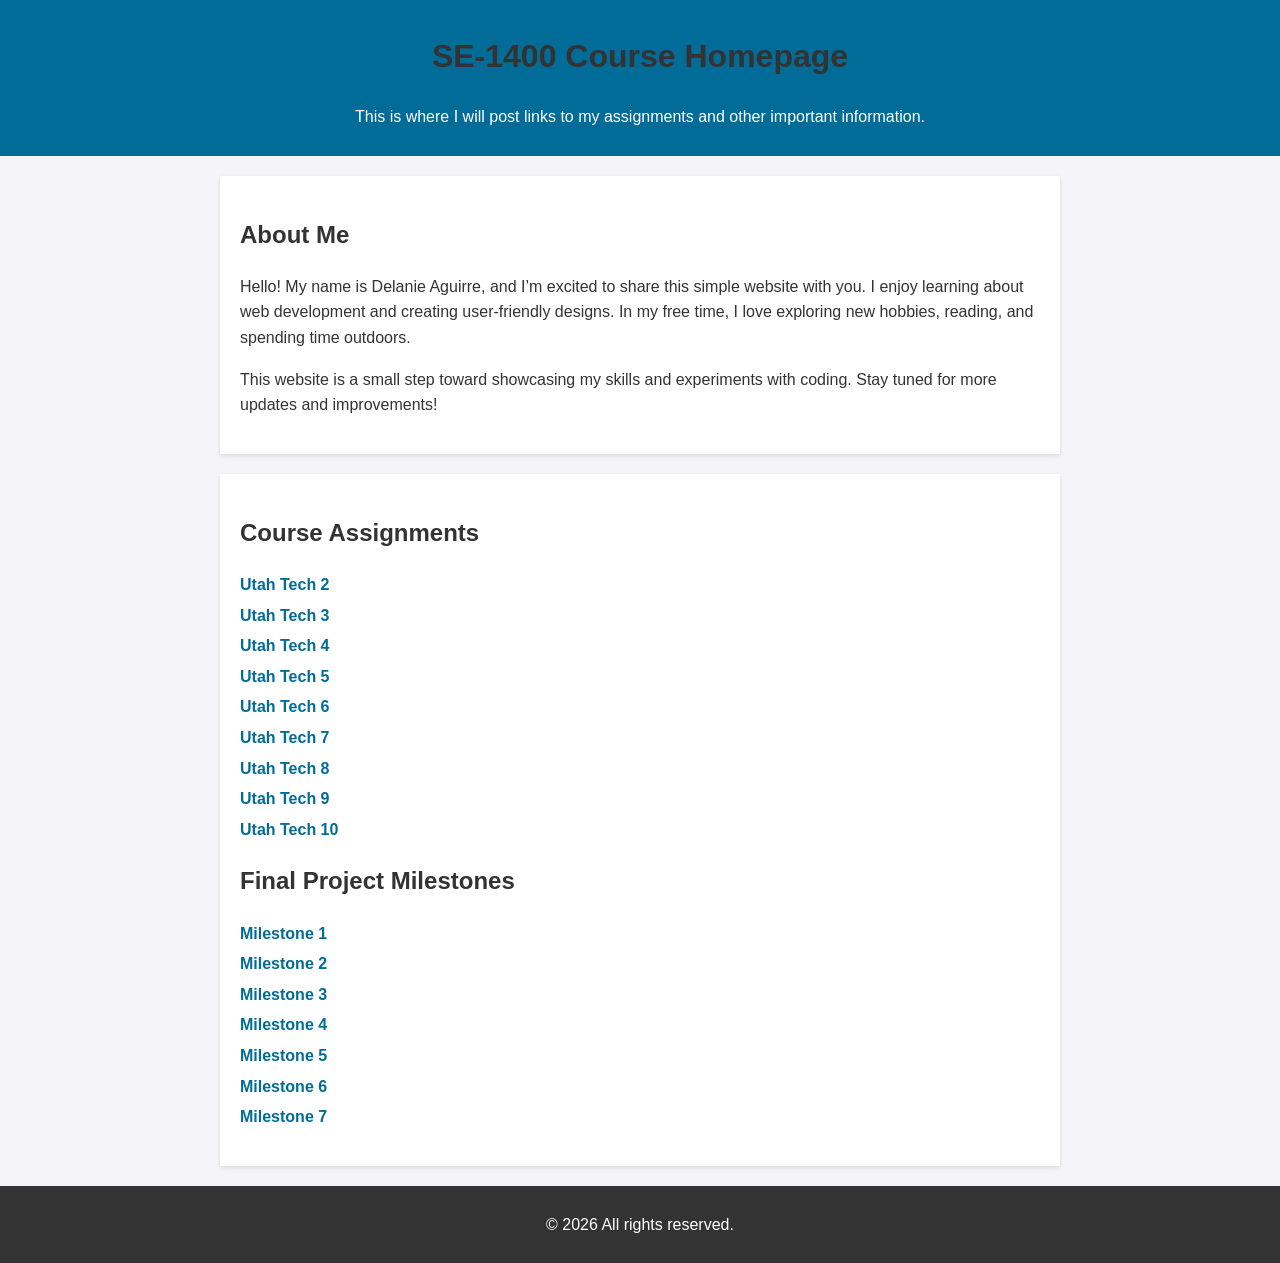
<file: index.html>
<!DOCTYPE html>
<html lang="en">

<head>
    <meta charset="UTF-8">
    <meta name="viewport" content="width=device-width, initial-scale=1.0">
    <meta name="robots" content="noindex, nofollow">
    <title>SE1400 Assignmnet Files</title>
    <style>
        body {
            font-family: Arial, sans-serif;
            line-height: 1.6;
            margin: 0;
            padding: 0;
            background-color: #f4f4f9;
            color: #333;
        }

        header {
            background: #026c99;
            color: white;
            padding: 10px 0;
            text-align: center;
        }

        section {
            max-width: 800px;
            margin: 20px auto;
            padding: 20px;
            background: white;
            box-shadow: 0 2px 5px rgba(0, 0, 0, 0.1);
        }

        h1,
        h2 {
            color: #333;
        }

        ul {
            list-style: none;
            padding: 0;
        }

        ul li {
            margin: 5px 0;
        }

        ul li a {
            color: #026c99;
            text-decoration: none;
            font-weight: bold;
        }

        ul li a:hover {
            text-decoration: underline;
        }

        footer {
            text-align: center;
            padding: 10px;
            margin-top: 20px;
            background: #333;
            color: white;
        }
    </style>
</head>

<body>
    <header>
        <h1>SE-1400 Course Homepage</h1>
        <p>This is where I will post links to my assignments and other important information.</p>
    </header>
    <section>
        <h2>About Me</h2>
        <p>Hello! My name is Delanie Aguirre, and I’m excited to share this simple website with you. I enjoy learning
            about web development and creating user-friendly designs. In my free time, I love exploring new hobbies,
            reading, and spending time outdoors.</p>
        <p>This website is a small step toward showcasing my skills and experiments with coding. Stay tuned for more
            updates and improvements!</p>
    </section>
    <section>
        <h2>Course Assignments</h2>
        <ul>
            <li><a href="utahtech2/index.html">Utah Tech 2</a></li>
            <li><a href="utahtech3/index.html">Utah Tech 3</a></li>
            <li><a href="utahtech4/index.html">Utah Tech 4</a></li>
            <li><a href="utahtech5/index.html">Utah Tech 5</a></li>
            <li><a href="utahtech6/index.html">Utah Tech 6</a></li>
            <li><a href="utahtech7/index.html">Utah Tech 7</a></li>
            <li><a href="utahtech8/index.html">Utah Tech 8</a></li>
            <li><a href="utahtech9/index.html">Utah Tech 9</a></li>
            <li><a href="utahtech10/index.html">Utah Tech 10</a></li>
        </ul>
        <h2>Final Project Milestones</h2>
        <ul>
            <li><a href="milestone1/index.html">Milestone 1</a></li>
            <li><a href="https://www.figma.com/design/">Milestone 2</a></li>
            <li><a href="milestone3/index.html">Milestone 3</a></li>
            <li><a href="milestone4/index.html">Milestone 4</a></li>
            <li><a href="milestone5/index.html">Milestone 5</a></li>
            <li><a href="milestone6/index.html">Milestone 6</a></li>
            <li><a href="milestone7/index.html">Milestone 7</a></li>
        </ul>
    </section>
    <footer>
        <p>&copy; <span id="currentYear"></span> All rights reserved.</p>
    </footer>
    <script>
        document.getElementById('currentYear').textContent = new Date().getFullYear();
    </script>
</body>

</html>
</file>
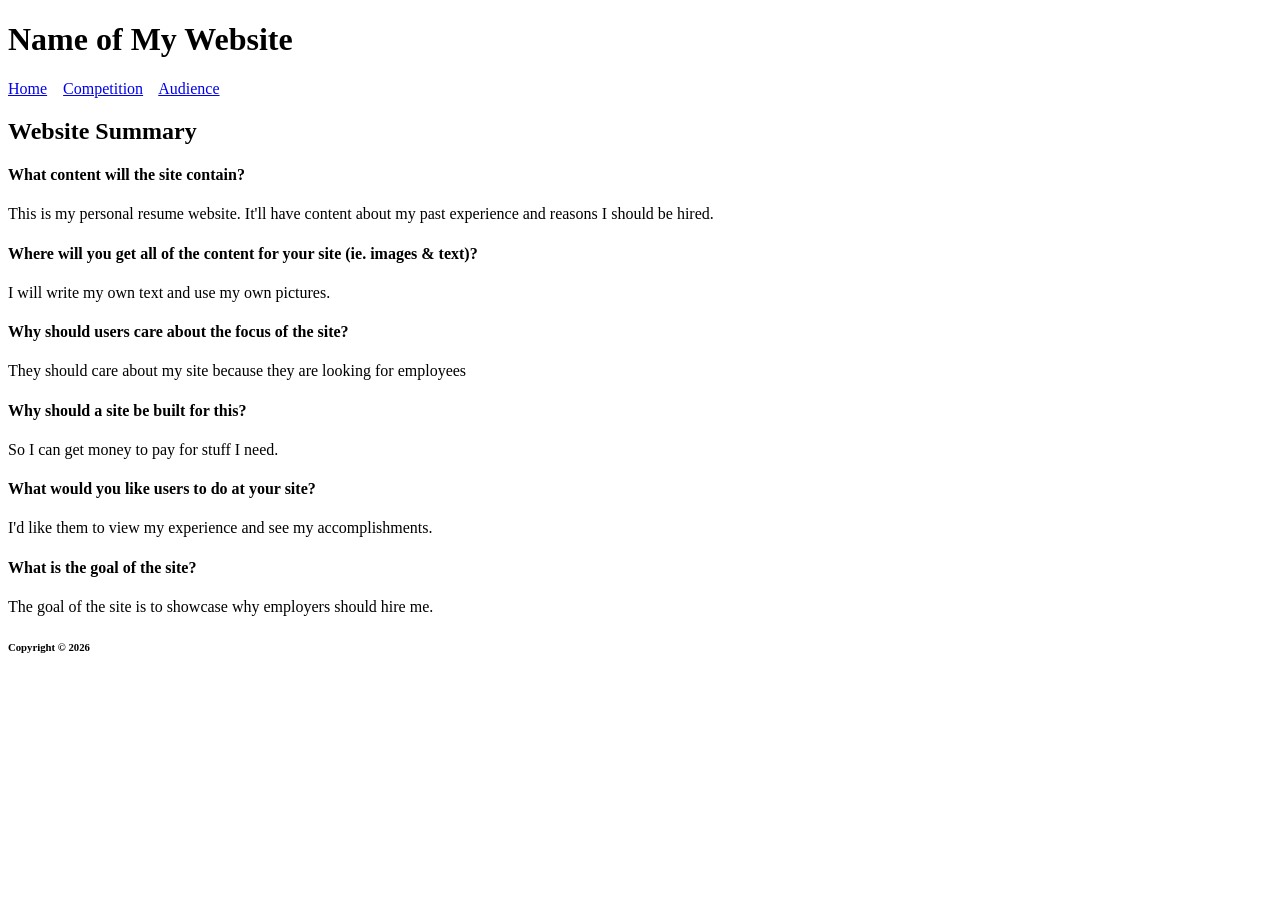
<file: milestone1/index.html>
<!DOCTYPE html>
<html>
    <head>
        <title>Milestone 1</title>
        <meta charset="utf-8">
        <meta name="robots" content="noindex, nofollow">
    </head>
    <body>
        <header>
            <h1>Name of My Website</h1>
        </header>
        <nav>
            <a href="index.html">Home</a> &nbsp;&nbsp;
            <a href="competition.html">Competition</a> &nbsp;&nbsp
            <a href="audience.html">Audience</a>
        </nav>
        <main>
            <h2>Website Summary</h2>
            <h4>What content will the site contain?</h4>
            <p>This is my personal resume website. It'll have content about my past experience and reasons I should be hired.</p>
            <h4>Where will you get all of the content for your site (ie. images & text)?</h4>
            <p>I will write my own text and use my own pictures.</p>
            <h4>Why should users care about the focus of the site?</h4>
            <p>They should care about my site because they are looking for employees</p>
            <h4>Why should a site be built for this?</h4>
            <p>So I can get money to pay for stuff I need.</p>
            <h4>What would you like users to do at your site?</h4>
            <p>I'd like them to view my experience and see my accomplishments.</p>
            <h4>What is the goal of the site?</h4>
            <p>The goal of the site is to showcase why employers should hire me.</p>
        </main>
        <footer>
            <h6>Copyright &copy; 2026</h6>
        </footer>
    </body>
</html>
</file>
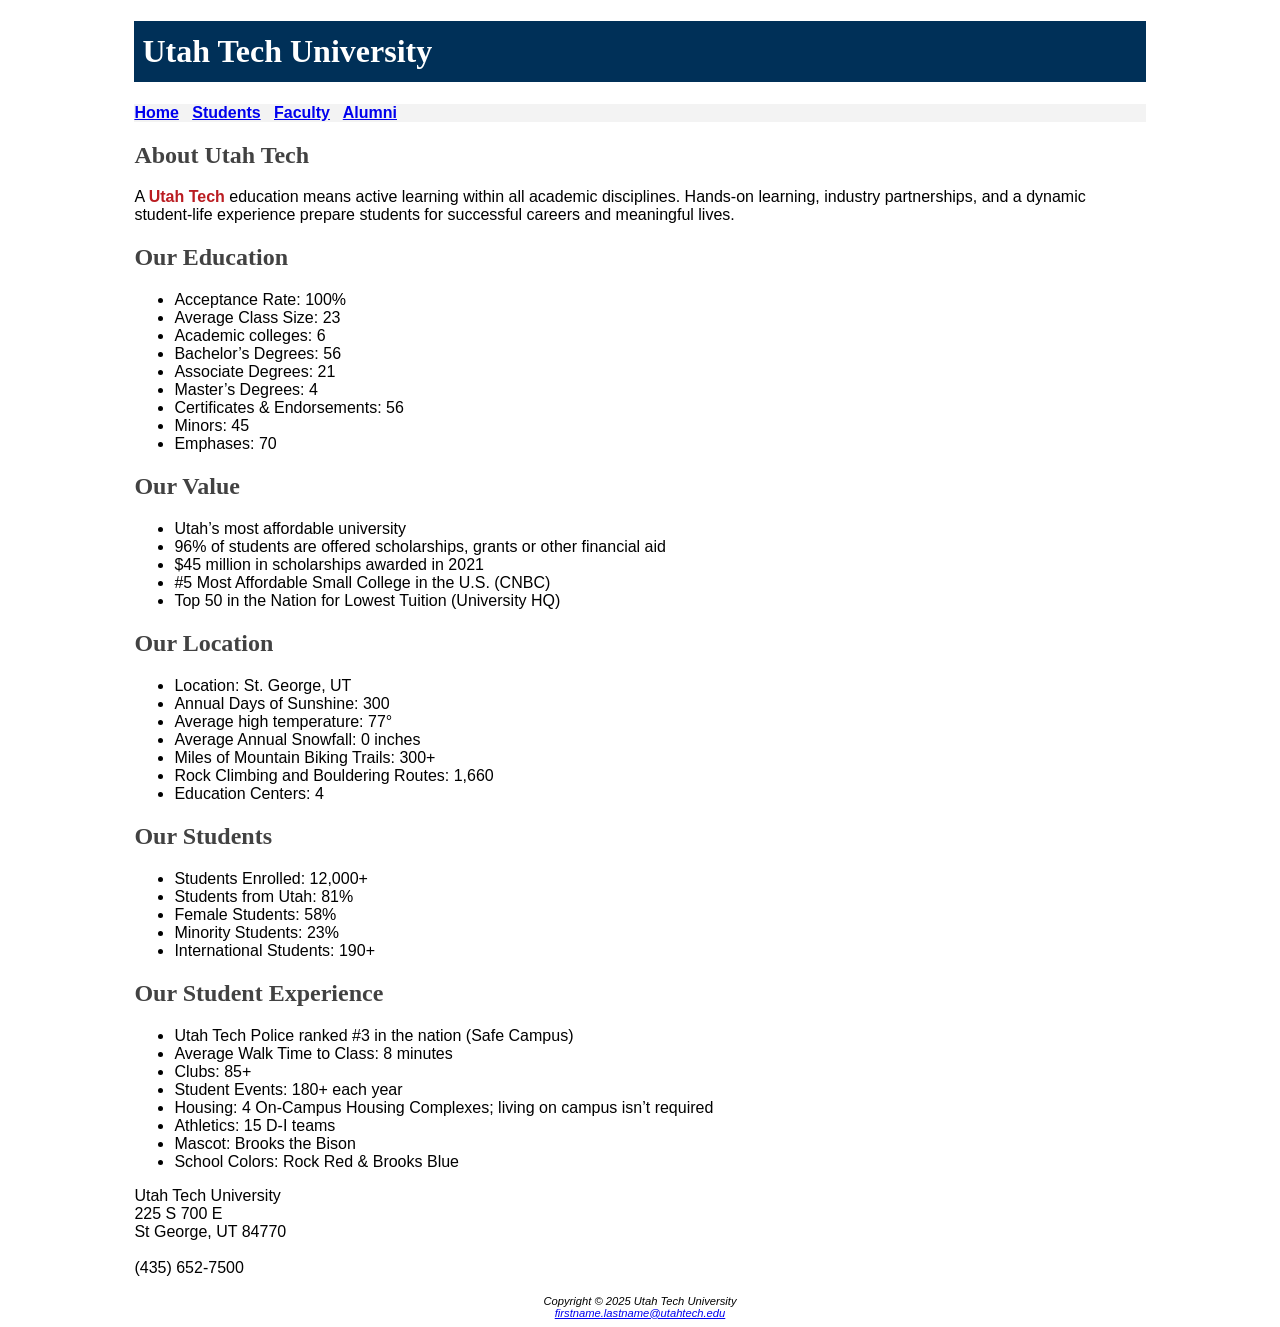
<file: utahtech2/index.html>
<!DOCTYPE html>
<html lang="en">

<head>
  <title>Utah Tech University</title>
  <meta charset="utf-8">
  <meta name="robots" content="noindex, nofollow">
  <link href="style.css" rel="stylesheet" type="text/css">
  <style>
    body {
      background-color: #FFFFFF;
      font-family: Verdana, Geneva, Tahoma, sans-serif;
    }

    header {
      background-color: #003058;
      color: #FFFFFF;
      font-family: Georgia, 'Times New Roman', Times, serif;
    }

    header h1 {
      line-height: 140%;
      padding: .5rem;
    }

    nav {
      font-weight: bold;
      background-color: #f3f3f3;
    }

    h2 {
      color: #424242;
      font-family: Georgia, 'Times New Roman', Times, serif;
    }

    dt {
      color: #003058;
      font-weight: bold;
    }

    .ut {
      color: #BA1C21;
      font-weight: bold;
    }

    footer {
      font-size: .70rem;
      font-style: italic;
      text-align: center;
    }

    #wrapper {
      width: 80%;
      margin-right: auto;
      margin-left: auto;
    }
  </style>
</head>

<body>
  <div id="wrapper">
    <header>
      <h1>Utah Tech University</h1>
    </header>
    <nav>
      <a href="index.html">Home</a> &nbsp;
      <a href="students.html">Students</a> &nbsp;
      <a href="faculty.html">Faculty</a> &nbsp;
      <a href="alumni.html">Alumni</a>
    </nav>
    <main>
      <h2>About Utah Tech</h2>
      <p>A <span class="ut">Utah Tech</span> education means active learning within all academic disciplines. Hands-on
        learning, industry partnerships, and a dynamic student-life experience prepare students for successful careers
        and meaningful lives.</p>
      <h2>Our Education</h2>
      <ul>
        <li>Acceptance Rate: 100%</li>
        <li>Average Class Size: 23</li>
        <li>Academic colleges: 6</li>
        <li>Bachelor’s Degrees: 56</li>
        <li>Associate Degrees: 21</li>
        <li>Master’s Degrees: 4</li>
        <li>Certificates & Endorsements: 56</li>
        <li>Minors: 45</li>
        <li>Emphases: 70</li>
      </ul>
      <h2>Our Value</h2>
      <ul>
        <li>Utah’s most affordable university</li>
        <li>96% of students are offered scholarships, grants or other financial aid</li>
        <li>$45 million in scholarships awarded in 2021</li>
        <li>#5 Most Affordable Small College in the U.S. (CNBC)</li>
        <li>Top 50 in the Nation for Lowest Tuition (University HQ)</li>
      </ul>
      <h2>Our Location</h2>
      <ul>
        <li>Location: St. George, UT</li>
        <li>Annual Days of Sunshine: 300</li>
        <li>Average high temperature: 77°</li>
        <li>Average Annual Snowfall: 0 inches</li>
        <li>Miles of Mountain Biking Trails: 300+</li>
        <li>Rock Climbing and Bouldering Routes: 1,660</li>
        <li>Education Centers: 4</li>
      </ul>
      <h2>Our Students</h2>
      <ul>
        <li>Students Enrolled: 12,000+</li>
        <li>Students from Utah: 81%</li>
        <li>Female Students: 58%</li>
        <li>Minority Students: 23%</li>
        <li>International Students: 190+</li>
      </ul>
      <h2>Our Student Experience</h2>
      <ul>
        <li>Utah Tech Police ranked #3 in the nation (Safe Campus)</li>
        <li>Average Walk Time to Class: 8 minutes</li>
        <li>Clubs: 85+</li>
        <li>Student Events: 180+ each year</li>
        <li>Housing: 4 On-Campus Housing Complexes; living on campus isn’t required</li>
        <li>Athletics: 15 D-I teams</li>
        <li>Mascot: Brooks the Bison</li>
        <li>School Colors: Rock Red & Brooks Blue</li>
      </ul>
      <div>
        Utah Tech University<br>
        225 S 700 E<br>
        St George, UT 84770<br><br>
        (435) 652-7500<br><br>
      </div>
    </main>
    <footer>
      Copyright &copy; 2025 Utah Tech University<br>
      <a href="mailto:delanie.aguirre@utahtech.edu">firstname.lastname@utahtech.edu</a>
    </footer>
  </div>
</body>

</html>
</file>
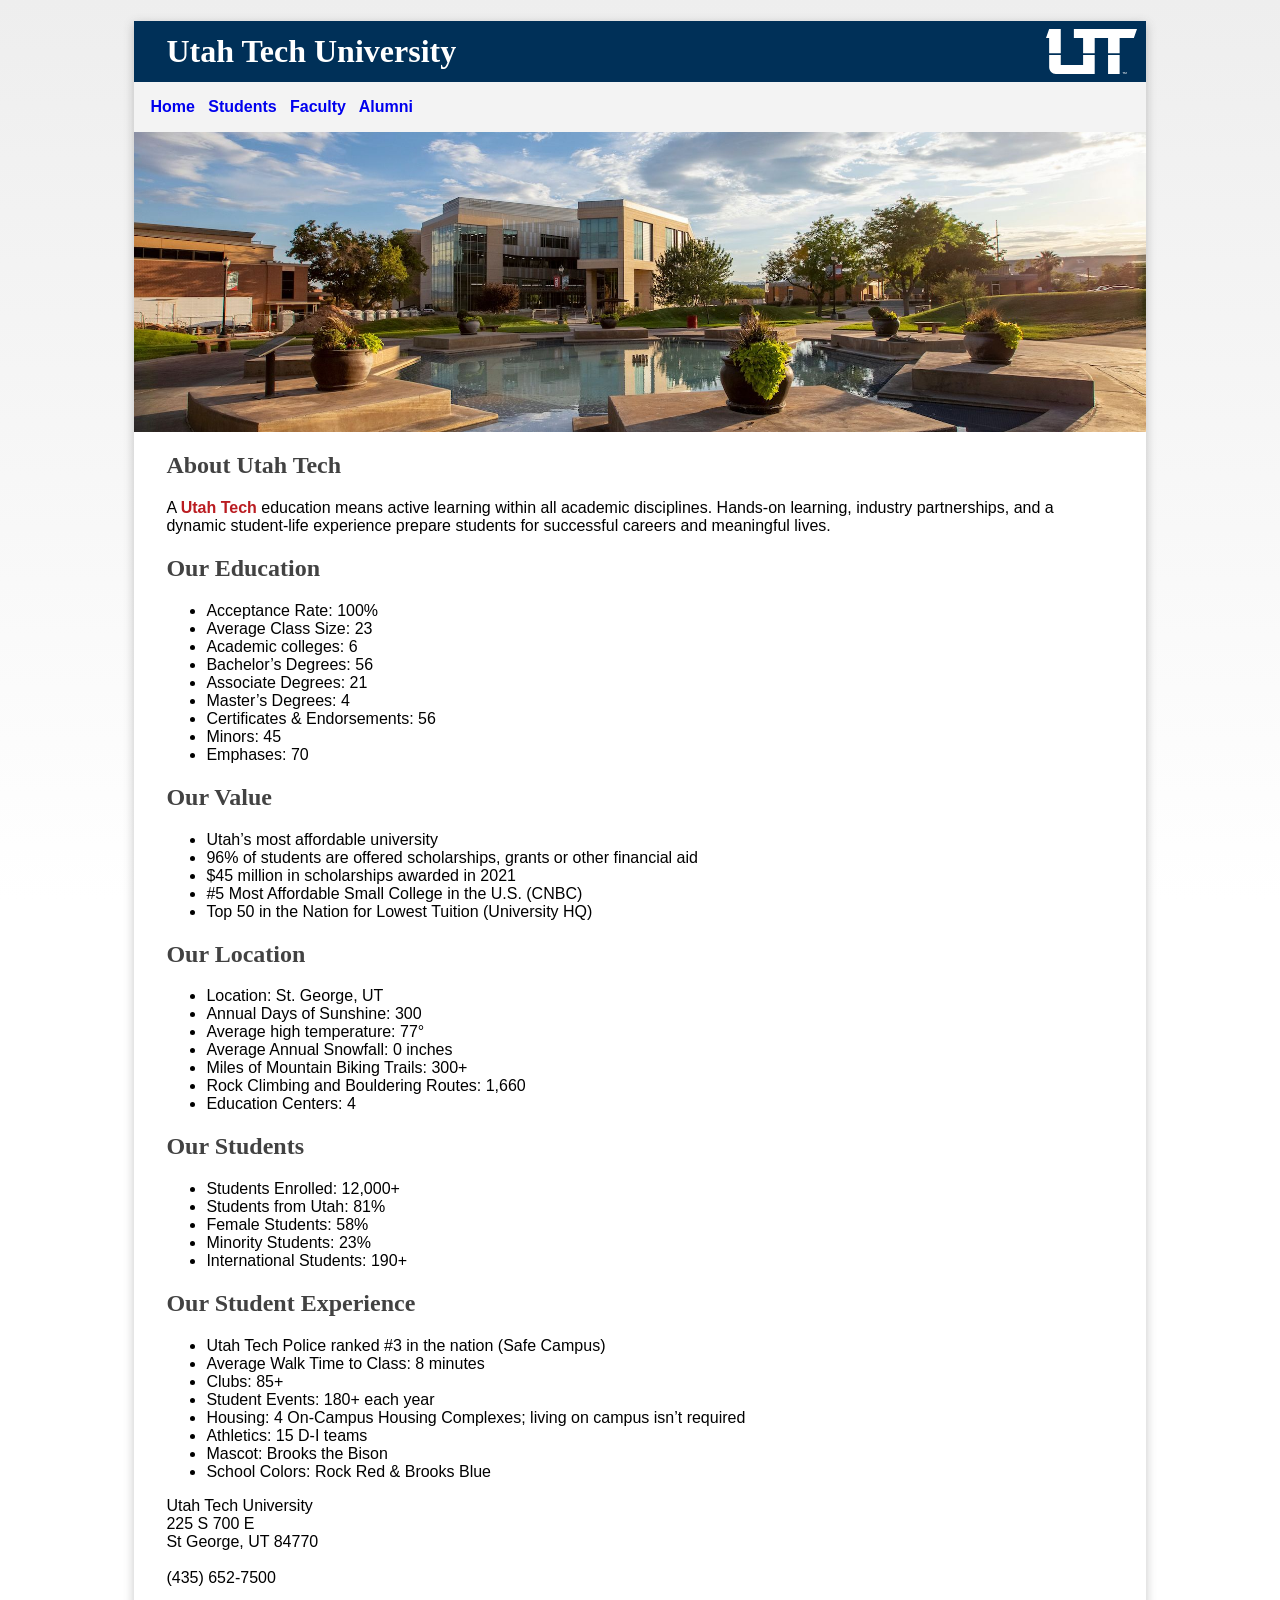
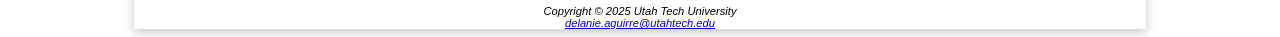
<file: utahtech3/index.html>
<!DOCTYPE html>
<html lang="en">

<head>
  <title>Utah Tech University</title>
  <meta charset="utf-8">
  <meta name="robots" content="noindex, nofollow">
  <link href="style.css" rel="stylesheet" type="text/css">
</head>

<body>
  <div id="wrapper">
    <header>
      <h1>Utah Tech University</h1>
    </header>
    <nav>
      <a href="index.html">Home</a> &nbsp;
      <a href="students.html">Students</a> &nbsp;
      <a href="faculty.html">Faculty</a> &nbsp;
      <a href="alumni.html">Alumni</a>
    </nav>
    <div id="homehero">
    </div>
    <main>
      <h2>About Utah Tech</h2>
      <p>A <span class="ut">Utah Tech</span> education means active learning within all academic disciplines. Hands-on
        learning, industry partnerships, and a dynamic student-life experience prepare students for successful careers
        and meaningful lives.</p>
      <h2>Our Education</h2>
      <ul>
        <li>Acceptance Rate: 100%</li>
        <li>Average Class Size: 23</li>
        <li>Academic colleges: 6</li>
        <li>Bachelor’s Degrees: 56</li>
        <li>Associate Degrees: 21</li>
        <li>Master’s Degrees: 4</li>
        <li>Certificates & Endorsements: 56</li>
        <li>Minors: 45</li>
        <li>Emphases: 70</li>
      </ul>
      <h2>Our Value</h2>
      <ul>
        <li>Utah’s most affordable university</li>
        <li>96% of students are offered scholarships, grants or other financial aid</li>
        <li>$45 million in scholarships awarded in 2021</li>
        <li>#5 Most Affordable Small College in the U.S. (CNBC)</li>
        <li>Top 50 in the Nation for Lowest Tuition (University HQ)</li>
      </ul>
      <h2>Our Location</h2>
      <ul>
        <li>Location: St. George, UT</li>
        <li>Annual Days of Sunshine: 300</li>
        <li>Average high temperature: 77°</li>
        <li>Average Annual Snowfall: 0 inches</li>
        <li>Miles of Mountain Biking Trails: 300+</li>
        <li>Rock Climbing and Bouldering Routes: 1,660</li>
        <li>Education Centers: 4</li>
      </ul>
      <h2>Our Students</h2>
      <ul>
        <li>Students Enrolled: 12,000+</li>
        <li>Students from Utah: 81%</li>
        <li>Female Students: 58%</li>
        <li>Minority Students: 23%</li>
        <li>International Students: 190+</li>
      </ul>
      <h2>Our Student Experience</h2>
      <ul>
        <li>Utah Tech Police ranked #3 in the nation (Safe Campus)</li>
        <li>Average Walk Time to Class: 8 minutes</li>
        <li>Clubs: 85+</li>
        <li>Student Events: 180+ each year</li>
        <li>Housing: 4 On-Campus Housing Complexes; living on campus isn’t required</li>
        <li>Athletics: 15 D-I teams</li>
        <li>Mascot: Brooks the Bison</li>
        <li>School Colors: Rock Red & Brooks Blue</li>
      </ul>
      <div>
        Utah Tech University<br>
        225 S 700 E<br>
        St George, UT 84770<br><br>
        (435) 652-7500<br><br>
      </div>
    </main>

    <footer>
      Copyright &copy; 2025 Utah Tech University<br>
      <a href="mailto:delanie.aguirre@utahtech.edu">delanie.aguirre@utahtech.edu</a>
    </footer>
  </div>
</body>

</html>
</file>
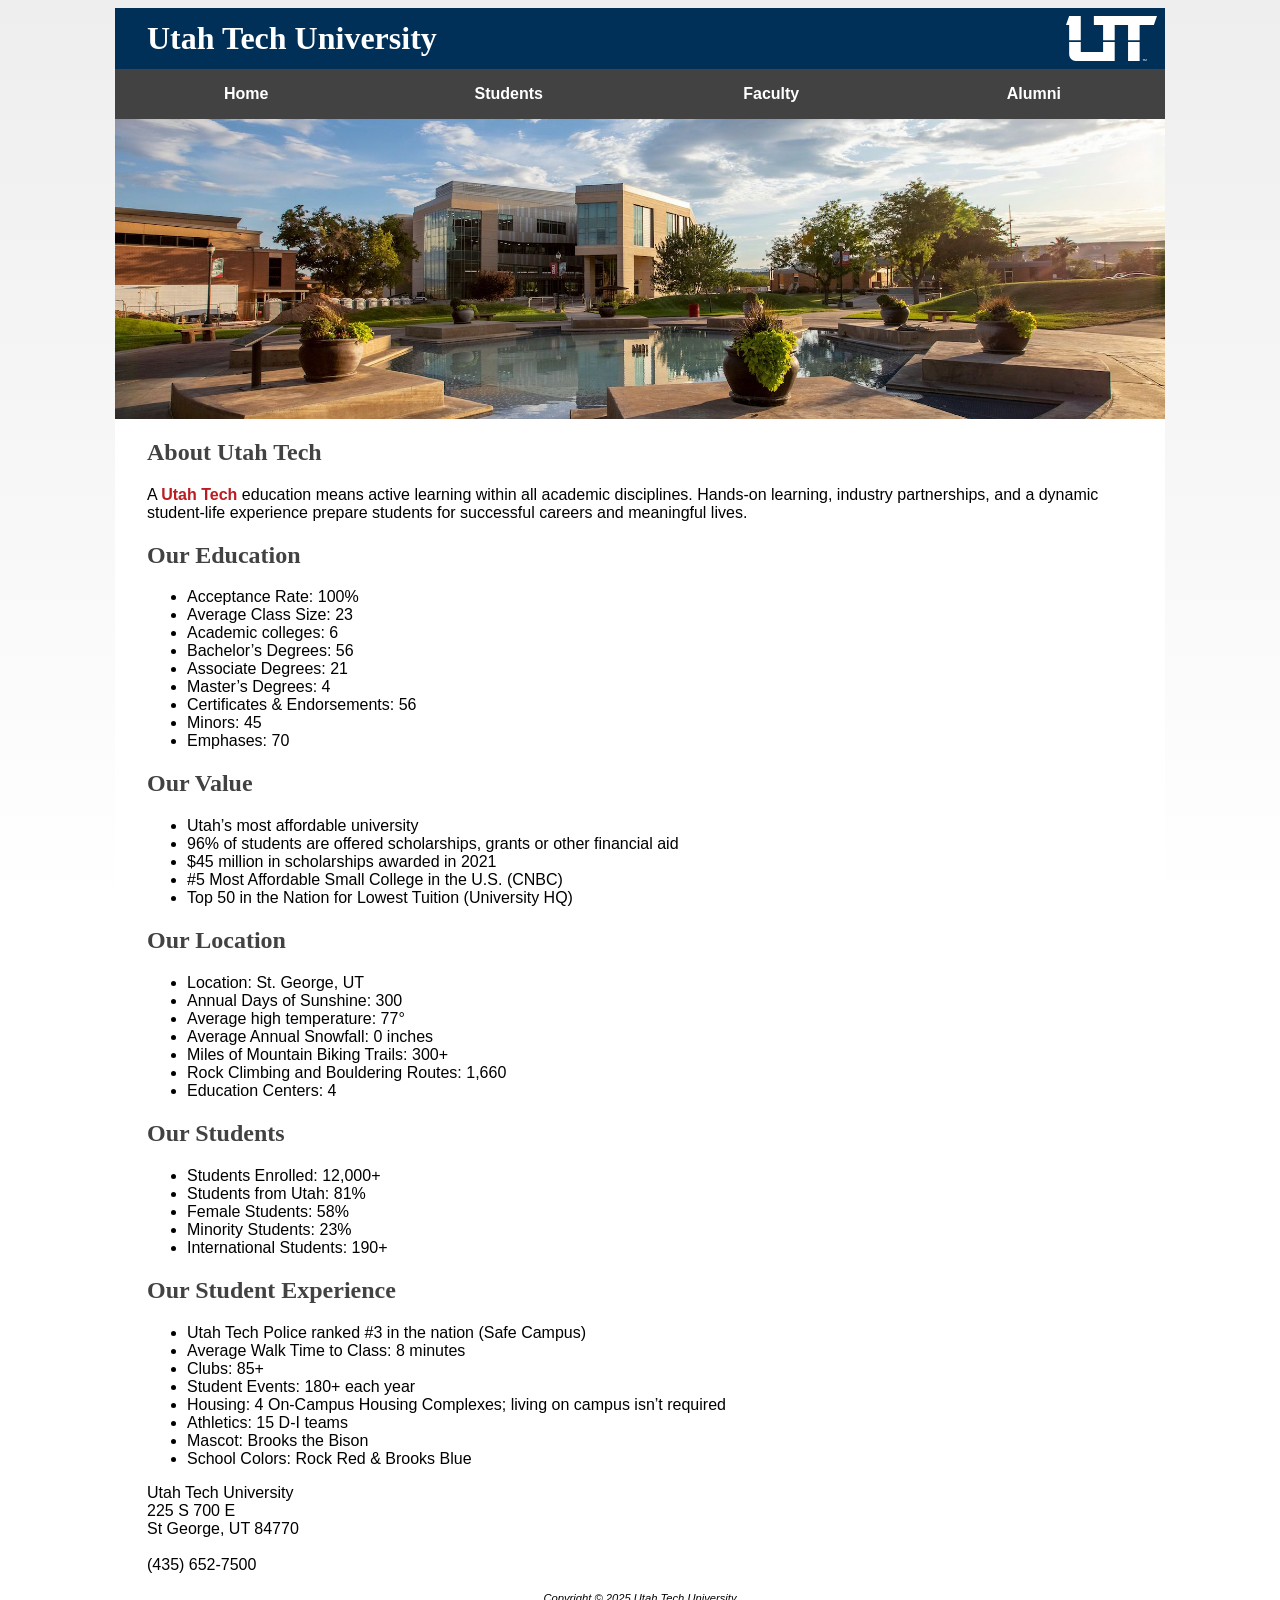
<file: utahtech4/index.html>
<!DOCTYPE html>
<html lang="en">

<head>
  <title>Utah Tech University</title>
  <meta charset="utf-8">
  <meta name="robots" content="noindex, nofollow">
  <link href="style.css" rel="stylesheet" type="text/css">
</head>

<body>
  <div id="wrapper">
    <header>
      <h1><a href="index.html">Utah Tech University</a></h1>
    </header>
    <nav>
        <ul>
          <li><a href="index.html">Home</a></li>
          <li><a href="students.html">Students</a> </li>
          <li><a href="faculty.html">Faculty</a> </li>
          <li><a href="alumni.html">Alumni</a></li>
        </ul>
    </nav>
    <div id="homehero">
    </div>
    <main>
      <h2>About Utah Tech</h2>
      <p>A <span class="ut">Utah Tech</span> education means active learning within all academic disciplines. Hands-on
        learning, industry partnerships, and a dynamic student-life experience prepare students for successful careers
        and meaningful lives.</p>
      <h2>Our Education</h2>
      <ul>
        <li>Acceptance Rate: 100%</li>
        <li>Average Class Size: 23</li>
        <li>Academic colleges: 6</li>
        <li>Bachelor’s Degrees: 56</li>
        <li>Associate Degrees: 21</li>
        <li>Master’s Degrees: 4</li>
        <li>Certificates & Endorsements: 56</li>
        <li>Minors: 45</li>
        <li>Emphases: 70</li>
      </ul>
      <h2>Our Value</h2>
      <ul>
        <li>Utah’s most affordable university</li>
        <li>96% of students are offered scholarships, grants or other financial aid</li>
        <li>$45 million in scholarships awarded in 2021</li>
        <li>#5 Most Affordable Small College in the U.S. (CNBC)</li>
        <li>Top 50 in the Nation for Lowest Tuition (University HQ)</li>
      </ul>
      <h2>Our Location</h2>
      <ul>
        <li>Location: St. George, UT</li>
        <li>Annual Days of Sunshine: 300</li>
        <li>Average high temperature: 77°</li>
        <li>Average Annual Snowfall: 0 inches</li>
        <li>Miles of Mountain Biking Trails: 300+</li>
        <li>Rock Climbing and Bouldering Routes: 1,660</li>
        <li>Education Centers: 4</li>
      </ul>
      <h2>Our Students</h2>
      <ul>
        <li>Students Enrolled: 12,000+</li>
        <li>Students from Utah: 81%</li>
        <li>Female Students: 58%</li>
        <li>Minority Students: 23%</li>
        <li>International Students: 190+</li>
      </ul>
      <h2>Our Student Experience</h2>
      <ul>
        <li>Utah Tech Police ranked #3 in the nation (Safe Campus)</li>
        <li>Average Walk Time to Class: 8 minutes</li>
        <li>Clubs: 85+</li>
        <li>Student Events: 180+ each year</li>
        <li>Housing: 4 On-Campus Housing Complexes; living on campus isn’t required</li>
        <li>Athletics: 15 D-I teams</li>
        <li>Mascot: Brooks the Bison</li>
        <li>School Colors: Rock Red & Brooks Blue</li>
      </ul>
      <div>
        Utah Tech University<br>
        225 S 700 E<br>
        St George, UT 84770<br><br>
        (435) 652-7500<br><br>
      </div>
    </main>

    <footer>
      Copyright &copy; 2025 Utah Tech University<br>
      <a href="mailto:delanie.aguirre@utahtech.edu">delanie.aguirre@utahtech.edu</a>
    </footer>
  </div>
</body>

</html>
</file>
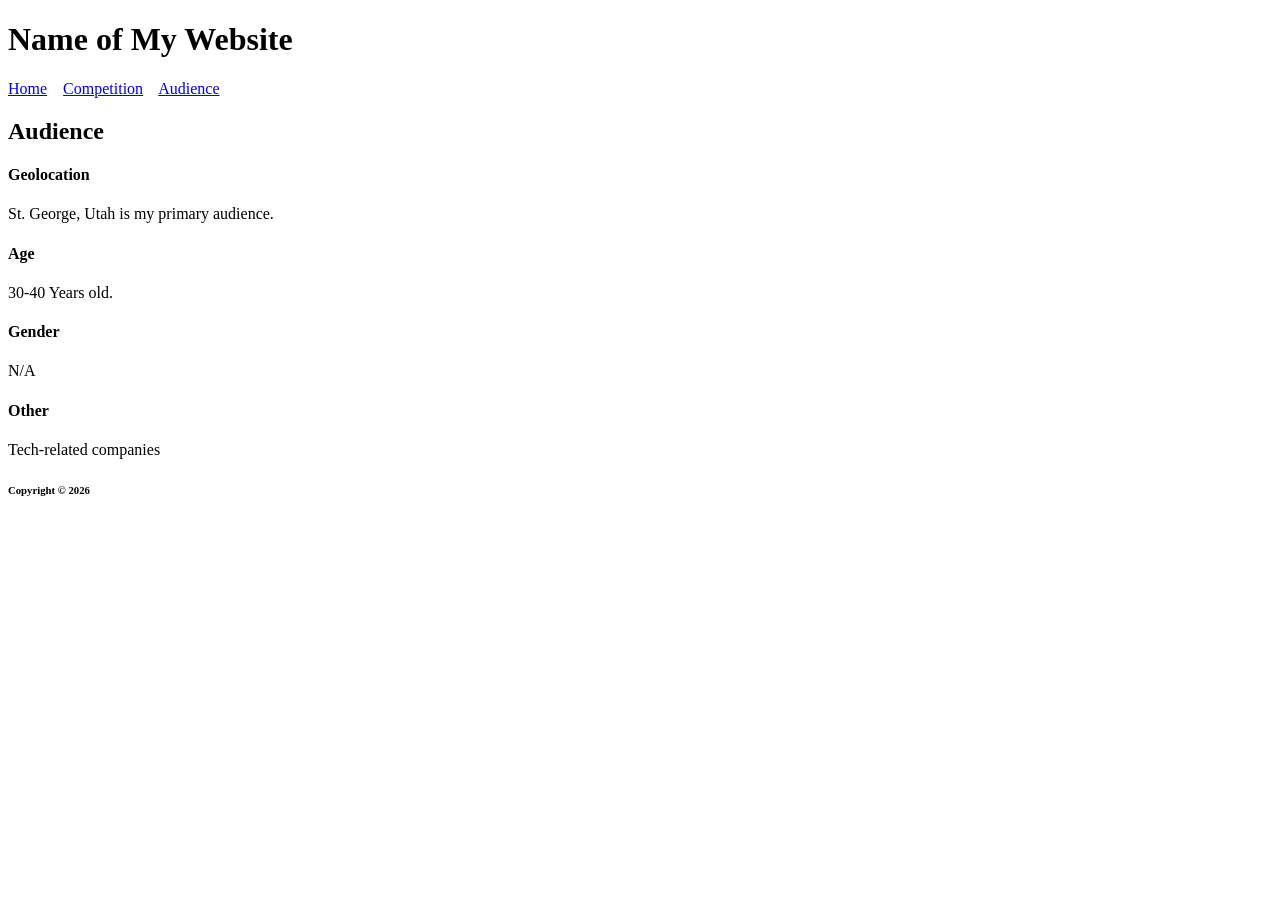
<file: milestone1/audience.html>
<!DOCTYPE html>
<html>
    <head>
        <title>Milestone 1 - Competition</title>
        <meta charset="utf-8">
        <meta name="robots" content="noindex, nofollow">
    </head>
    <body>
        <header>
            <h1>Name of My Website</h1>
        </header>
        <nav>
            <a href="index.html">Home</a> &nbsp;&nbsp;
            <a href="competition.html">Competition</a> &nbsp;&nbsp
            <a href="audience.html">Audience</a>
        </nav>
        <main>
            <h2>Audience</h2>
            <h4>Geolocation</h4>
            <p>St. George, Utah is my primary audience.</p>
            <h4>Age</h4>
            <p>30-40 Years old.</p>
            <h4>Gender</h4>
            <p>N/A</p>
            <h4>Other</h4>
            <p>Tech-related companies</p>
        </main>
        <footer>
            <h6>Copyright &copy; 2026</h6>
        </footer>
    </body>
</html>
</file>
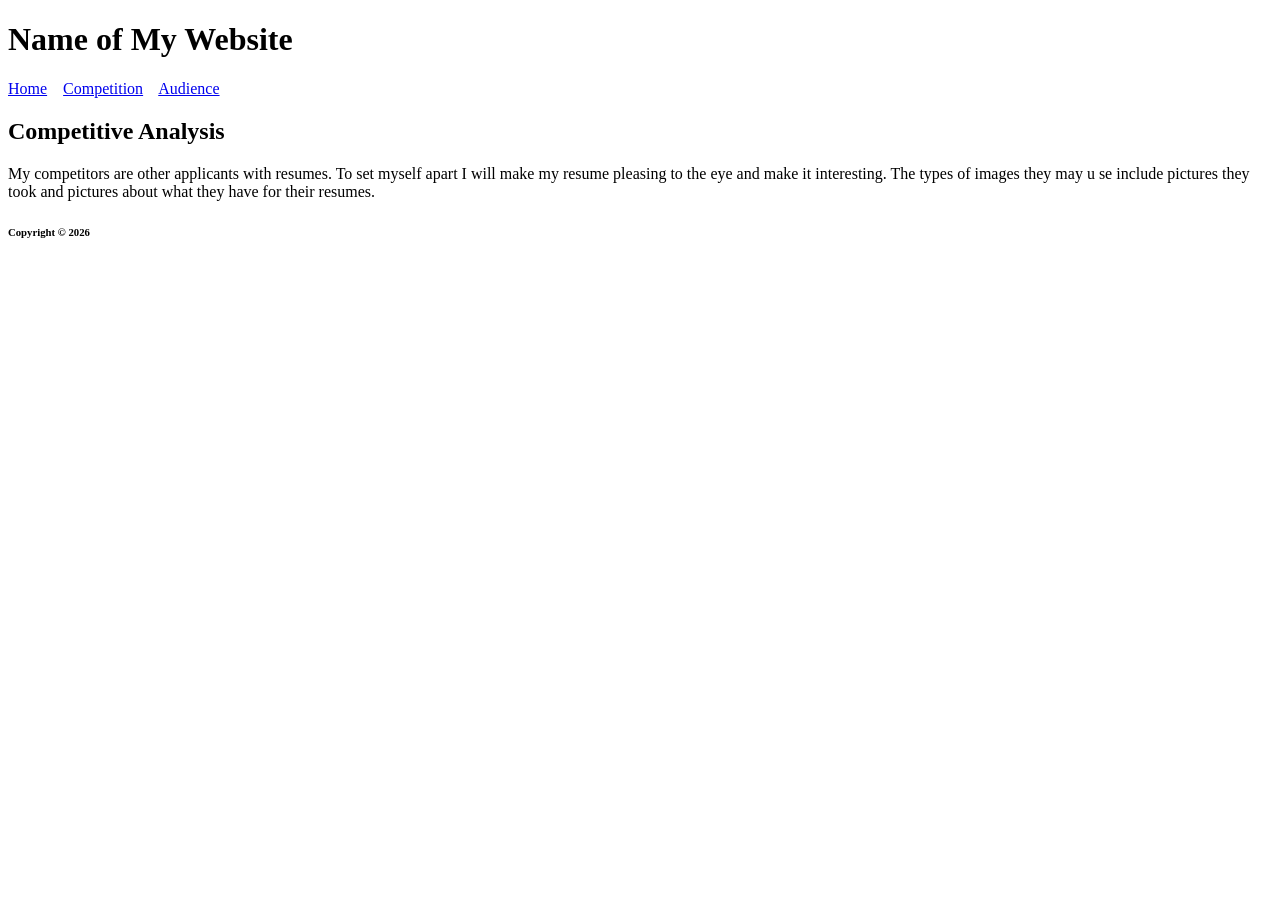
<file: milestone1/competition.html>
<!DOCTYPE html>
<html>
    <head>
        <title>Milestone 1 - Competition</title>
        <meta charset="utf-8">
        <meta name="robots" content="noindex, nofollow">
    </head>
    <body>
        <header>
            <h1>Name of My Website</h1>
        </header>
        <nav>
            <a href="index.html">Home</a> &nbsp;&nbsp;
            <a href="competition.html">Competition</a> &nbsp;&nbsp
            <a href="audience.html">Audience</a>
        </nav>
        <main>
            <h2>Competitive Analysis</h2>
            <p>My competitors are other applicants with resumes. To set myself apart I 
                will make my resume pleasing to the eye and make it interesting. The types of images they may u
                se include pictures they took and pictures about what they have for their resumes. </p>
        </main>
        <footer>
            <h6>Copyright &copy; 2026</h6>
        </footer>
    </body>
</html>
</file>
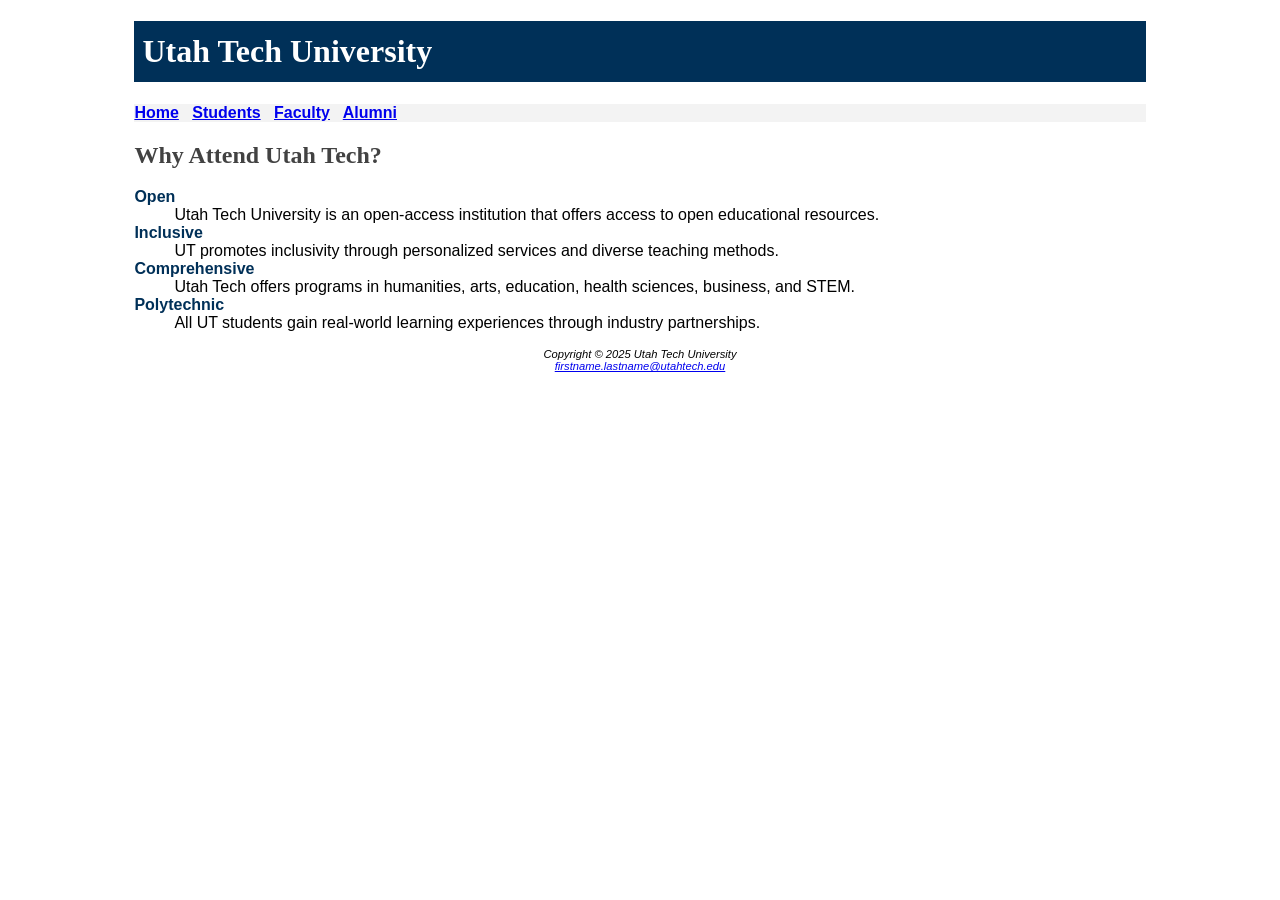
<file: utahtech2/students.html>
<!DOCTYPE html>
<html lang="en">

<head>
    <title>Utah Tech University :: Students</title>
    <meta charset="utf-8">
    <meta name="robots" content="noindex, nofollow">
    <link href="style.css" rel="stylesheet" type="text/css">
    
</head>

<body>
    <div id="wrapper">
        <header>
            <h1>Utah Tech University</h1>
        </header>
        <nav>
            <a href="index.html">Home</a> &nbsp;
            <a href="students.html">Students</a> &nbsp;
            <a href="faculty.html">Faculty</a> &nbsp;
            <a href="alumni.html">Alumni</a>
        </nav>
        <main>
            <h2>Why Attend Utah Tech?</h2>
            <dl>
                <dt>Open</dt>
                <dd>Utah Tech University is an open-access institution that offers access to open educational resources.
                </dd>
                <dt>Inclusive</dt>
                <dd>UT promotes inclusivity through personalized services and diverse teaching methods.</dd>
                <dt>Comprehensive</dt>
                <dd>Utah Tech offers programs in humanities, arts, education, health sciences, business, and STEM.</dd>
                <dt>Polytechnic</dt>
                <dd>All UT students gain real-world learning experiences through industry partnerships.</dd>
            </dl>
        </main>
        <footer>
            Copyright &copy; 2025 Utah Tech University<br>
            <a href="mailto:firstname.lastname@utahtech.edu">firstname.lastname@utahtech.edu</a>
        </footer>
    </div>
</body>

</html>
</file>
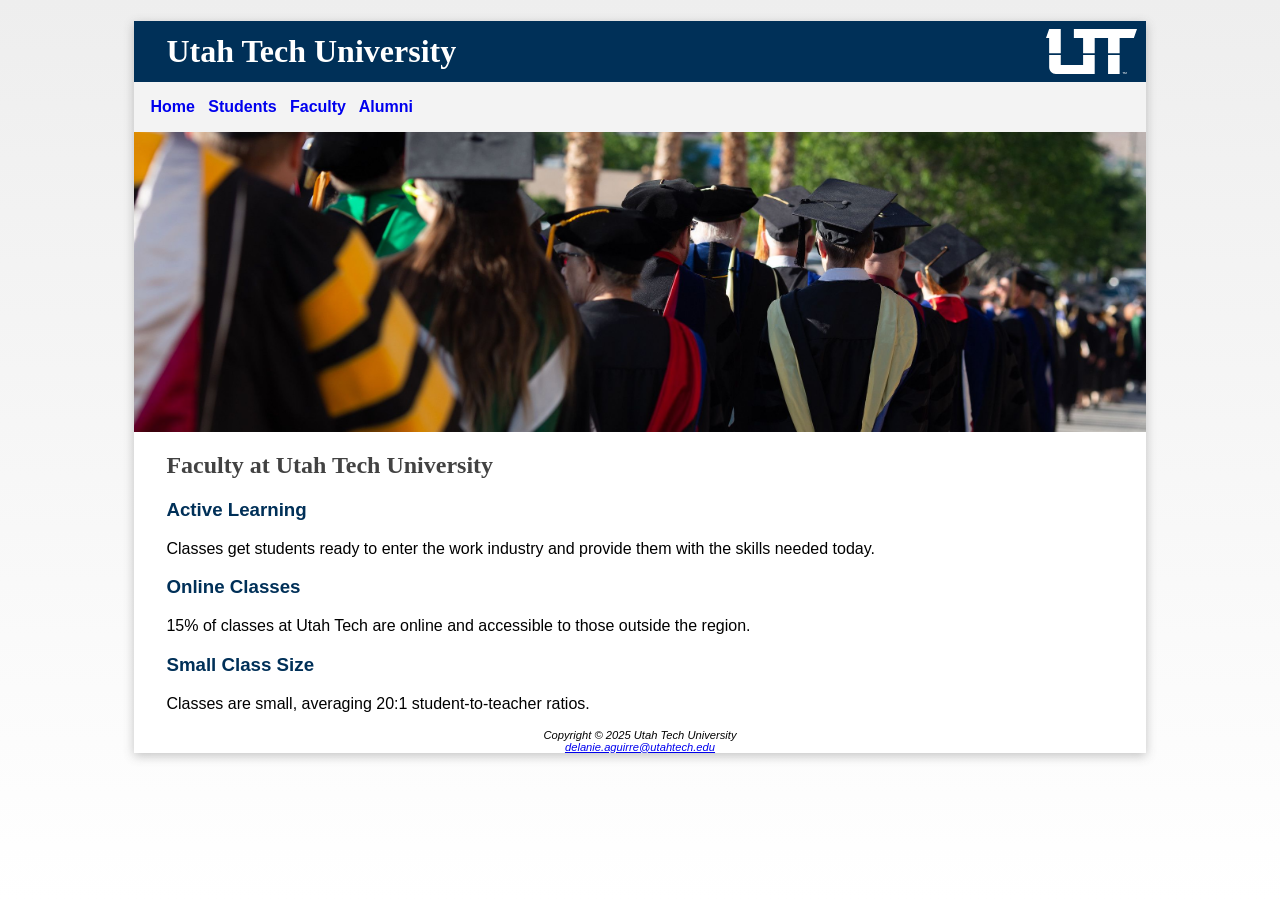
<file: utahtech3/faculty.html>
<!DOCTYPE html>
<html lang="en">

<head>
    <title>Utah Tech University :: Faculty</title>
    <meta charset="utf-8">
    <meta name="robots" content="noindex, nofollow">
    <link href="style.css" rel="stylesheet" type="text/css">

</head>

<body>
    <div id="wrapper">
        <header>
            <h1>Utah Tech University</h1>
        </header>
        <nav>
            <a href="index.html">Home</a> &nbsp;
            <a href="students.html">Students</a> &nbsp;
            <a href="faculty.html">Faculty</a> &nbsp;
            <a href="alumni.html">Alumni</a>
        </nav>
        <div id="facultyhero">
        </div>
        <main>
            <h2>Faculty at Utah Tech University</h2>
            <h3>Active Learning</h3>
            <p>Classes get students ready to enter the work industry and provide them with the skills needed today.</p>
            <h3>Online Classes</h3>
            <p>15% of classes at Utah Tech are online and accessible to those outside the region.</p>
            <h3>Small Class Size</h3>
            <p>Classes are small, averaging 20:1 student-to-teacher ratios.</p>
        </main>

        <footer>
            Copyright &copy; 2025 Utah Tech University<br>
            <a href="mailto:delanie.aguirre@utahtech.edu">delanie.aguirre@utahtech.edu</a>
        </footer>
    </div>
</body>

</html>
</file>
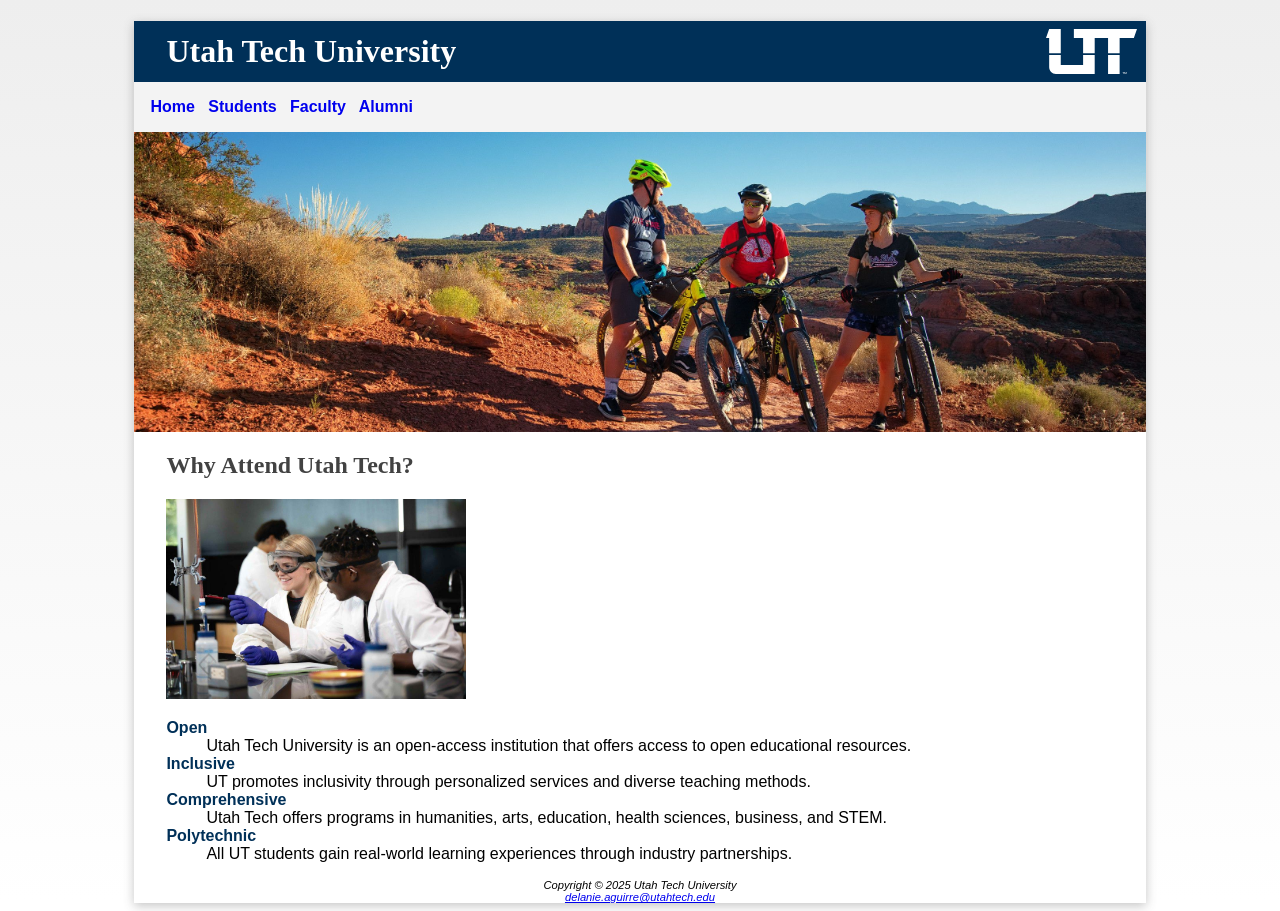
<file: utahtech3/students.html>
<!DOCTYPE html>
<html lang="en">

<head>
    <title>Utah Tech University :: Students</title>
    <meta charset="utf-8">
    <meta name="robots" content="noindex, nofollow">
    <link href="style.css" rel="stylesheet" type="text/css">

</head>

<body>
    <div id="wrapper">
        <header>
            <h1>Utah Tech University</h1>
        </header>
        <nav>
            <a href="index.html">Home</a> &nbsp;
            <a href="students.html">Students</a> &nbsp;
            <a href="faculty.html">Faculty</a> &nbsp;
            <a href="alumni.html">Alumni</a>
        </nav>
        <div id="studenthero">
        </div>
        <main>
            <h2>Why Attend Utah Tech?</h2>
            <img id="studentsimage" src="images/students.jpg" alt="Students at Utah Tech">
            <dl>
                <dt>Open</dt>
                <dd>Utah Tech University is an open-access institution that offers access to open educational
                    resources.
                </dd>
                <dt>Inclusive</dt>
                <dd>UT promotes inclusivity through personalized services and diverse teaching methods.</dd>
                <dt>Comprehensive</dt>
                <dd>Utah Tech offers programs in humanities, arts, education, health sciences, business, and STEM.
                </dd>
                <dt>Polytechnic</dt>
                <dd>All UT students gain real-world learning experiences through industry partnerships.</dd>
            </dl>
        </main>

        <footer>
            Copyright &copy; 2025 Utah Tech University<br>
            <a href="mailto:delanie.aguirre@utahtech.edu">delanie.aguirre@utahtech.edu</a>
        </footer>
    </div>
</body>

</html>
</file>
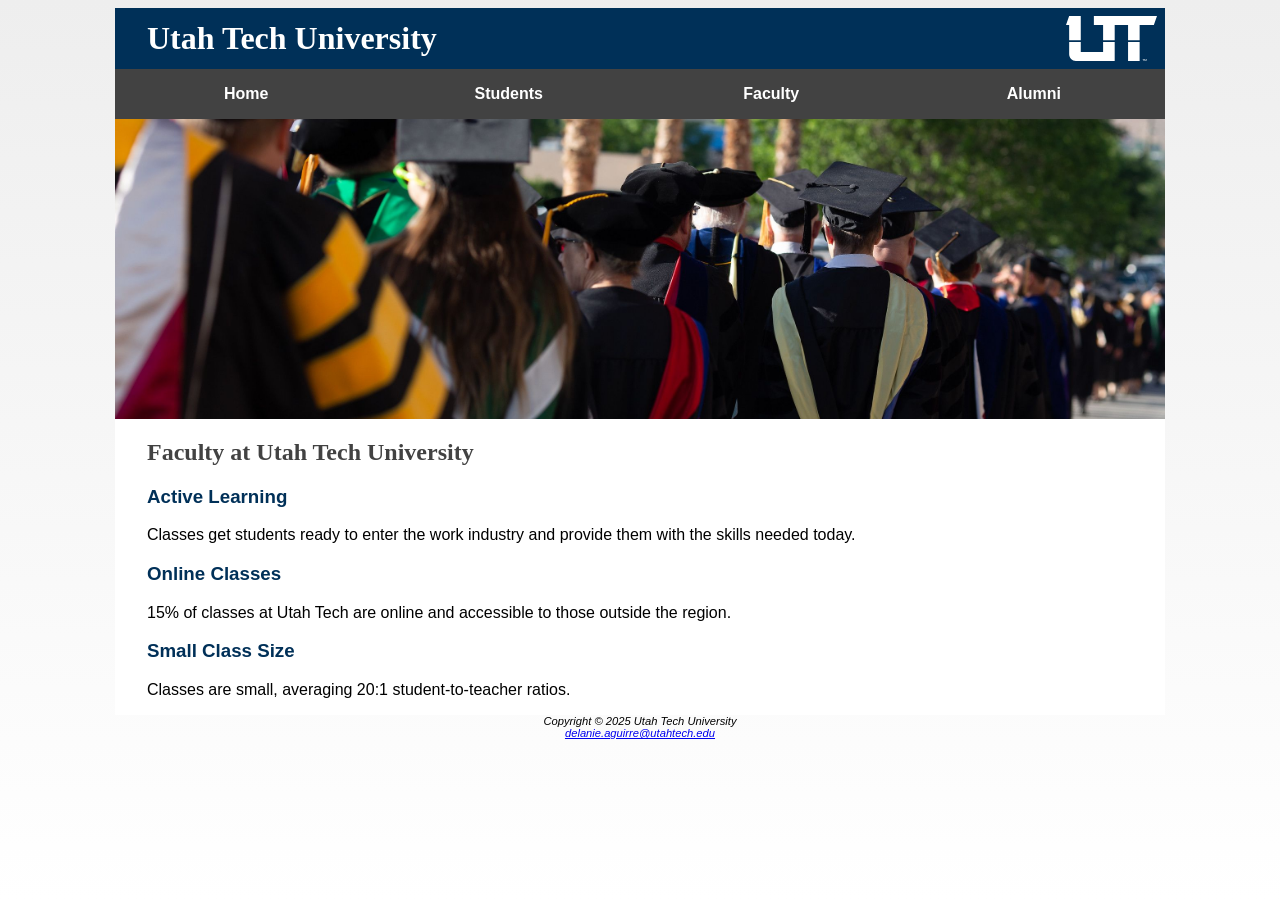
<file: utahtech4/faculty.html>
<!DOCTYPE html>
<html lang="en">

<head>
    <title>Utah Tech University :: Faculty</title>
    <meta charset="utf-8">
    <meta name="robots" content="noindex, nofollow">
    <link href="style.css" rel="stylesheet" type="text/css">

</head>

<body>
    <div id="wrapper">
        <header>
      <h1><a href="index.html">Utah Tech University</a></h1>
    </header>
    <nav>
        <ul>
          <li><a href="index.html">Home</a></li>
          <li><a href="students.html">Students</a> </li>
          <li><a href="faculty.html">Faculty</a> </li>
          <li><a href="alumni.html">Alumni</a></li>
        </ul>
    </nav>
        <div id="facultyhero">
        </div>
        <main>
            <h2>Faculty at Utah Tech University</h2>
            <h3>Active Learning</h3>
            <p>Classes get students ready to enter the work industry and provide them with the skills needed today.</p>
            <h3>Online Classes</h3>
            <p>15% of classes at Utah Tech are online and accessible to those outside the region.</p>
            <h3>Small Class Size</h3>
            <p>Classes are small, averaging 20:1 student-to-teacher ratios.</p>
        </main>

        <footer>
            Copyright &copy; 2025 Utah Tech University<br>
            <a href="mailto:delanie.aguirre@utahtech.edu">delanie.aguirre@utahtech.edu</a>
        </footer>
    </div>
</body>

</html>
</file>
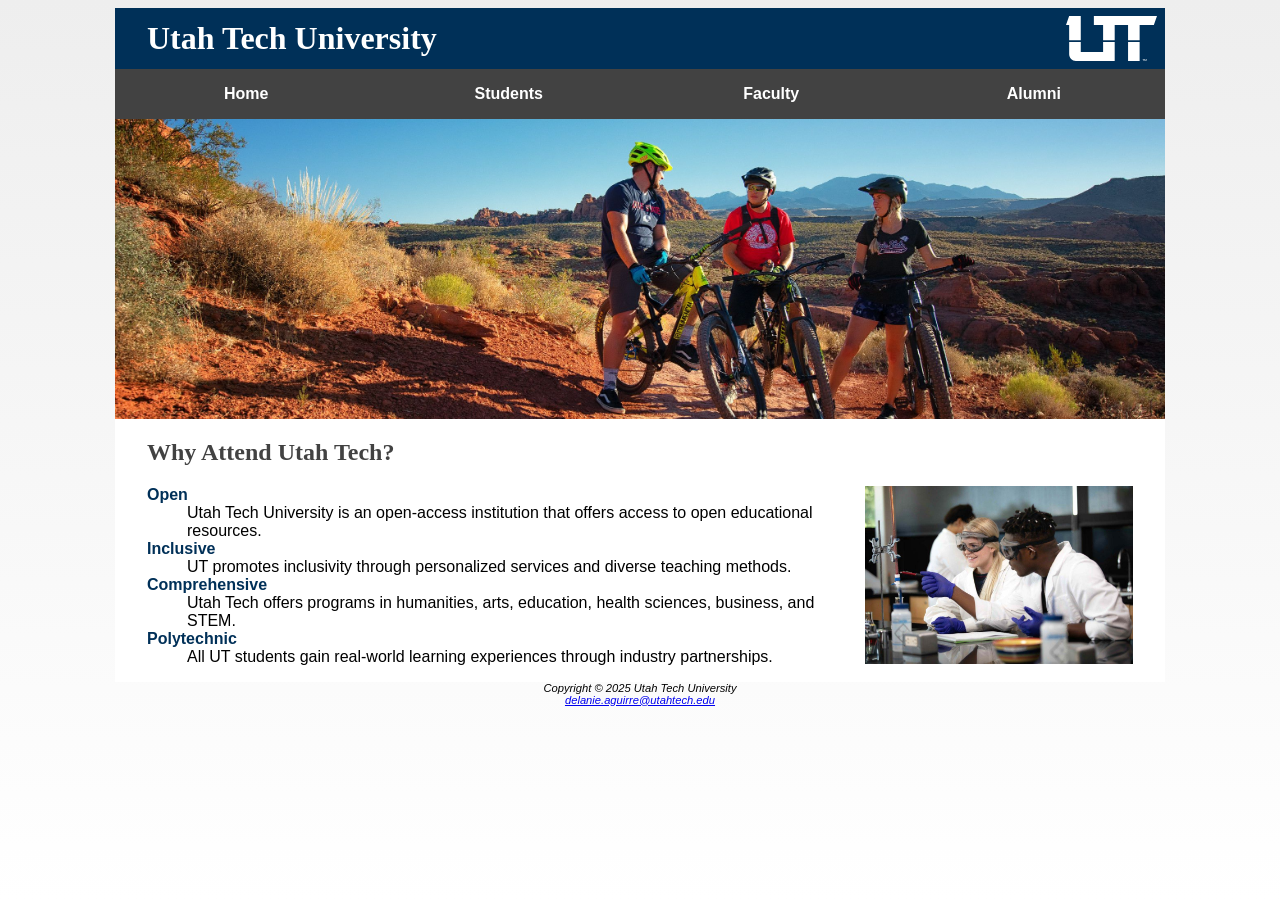
<file: utahtech4/students.html>
<!DOCTYPE html>
<html lang="en">

<head>
    <title>Utah Tech University :: Students</title>
    <meta charset="utf-8">
    <meta name="robots" content="noindex, nofollow">
    <link href="style.css" rel="stylesheet" type="text/css">

</head>

<body>
    <div id="wrapper">
        <header>
      <h1><a href="index.html">Utah Tech University</a></h1>
    </header>
    <nav>
        <ul>
          <li><a href="index.html">Home</a></li>
          <li><a href="students.html">Students</a> </li>
          <li><a href="faculty.html">Faculty</a> </li>
          <li><a href="alumni.html">Alumni</a></li>
        </ul>
    </nav>
        <div id="studenthero">
        </div>
        <main>
            <h2>Why Attend Utah Tech?</h2>
            <img id="studentsimage" src="images/students.jpg" alt="Students at Utah Tech">
            <dl>
                <dt>Open</dt>
                <dd>Utah Tech University is an open-access institution that offers access to open educational
                    resources.
                </dd>
                <dt>Inclusive</dt>
                <dd>UT promotes inclusivity through personalized services and diverse teaching methods.</dd>
                <dt>Comprehensive</dt>
                <dd>Utah Tech offers programs in humanities, arts, education, health sciences, business, and STEM.
                </dd>
                <dt>Polytechnic</dt>
                <dd>All UT students gain real-world learning experiences through industry partnerships.</dd>
            </dl>
        </main>

        <footer>
            Copyright &copy; 2025 Utah Tech University<br>
            <a href="mailto:delanie.aguirre@utahtech.edu">delanie.aguirre@utahtech.edu</a>
        </footer>
    </div>
</body>

</html>
</file>
<file: utahtech2/style.css>
body {
    background-color: #FFFFFF;
    font-family: Verdana, Geneva, Tahoma, sans-serif;
}

header {
    background-color: #003058;
    color: #FFFFFF;
    font-family: Georgia, 'Times New Roman', Times, serif;
}

header h1 {
    line-height: 140%;
    padding: .5rem;
}

nav {
    font-weight: bold;
    background-color: #f3f3f3;
}

h2 {
    color: #424242;
    font-family: Georgia, 'Times New Roman', Times, serif;
}

dt {
    color: #003058;
    font-weight: bold;
}

.ut {
    color: #BA1C21;
    font-weight: bold;
}

footer {
    font-size: .70rem;
    font-style: italic;
    text-align: center;
}

#wrapper {
    width: 80%;
    margin-right: auto;
    margin-left: auto;
}
</file>
<file: utahtech3/style.css>
body {
    background-color: #FFFFFF;
    font-family: Verdana, Geneva, Tahoma, sans-serif;
    background-image: linear-gradient(to bottom, #eeeeee, #ffffff);
    background-attachment: fixed;
}

header {
    background-color: #003058;
    color: #FFFFFF;
    font-family: Georgia, 'Times New Roman', Times, serif;
}

header h1 {
    line-height: 140%;
    padding: .5rem;
    background-image: url(images/utahtechlogo.svg);
    background-position: right;
    background-repeat: no-repeat;
    padding-left: 1em;
    background-origin: content-box;
    margin-bottom: 0;
}

nav {
    font-weight: bold;
    background-color: #f3f3f3;
    padding: 1rem;
}

nav a {
    text-decoration: none;
}

main {
    padding-left: 2rem;
    padding-right: 2rem;
}

h2 {
    color: #424242;
    font-family: Georgia, 'Times New Roman', Times, serif;
}

h3 {
    color: #003058;
}

dt {
    color: #003058;
    font-weight: bold;
}

.ut {
    color: #BA1C21;
    font-weight: bold;
}

footer {
    font-size: .70rem;
    font-style: italic;
    text-align: center;
}

#wrapper {
    width: 80%;
    margin-right: auto;
    margin-left: auto;
    background-color: #ffffff;
    min-width: 960px;
    max-width: 2048px;
    box-shadow: 0px 3px 10px rgba(66, 66, 66, 0.3);
}

#studenthero {
    background-image: url(images/studenthero.jpg);
    height: 300px;
    background-size: cover;
    background-repeat: no-repeat;
    background-position: center;
}

#homehero {
    background-image: url(images/homehero.jpg);
    height: 300px;
    background-size: cover;
    background-repeat: no-repeat;
    background-position: center;
}

#facultyhero {
    background-image: url(images/facultyhero.jpg);
    height: 300px;
    background-size: cover;
    background-repeat: no-repeat;
    background-position: center;
}

#studentsimage {
    width: 300px;
    background-size: cover;
    background-repeat: no-repeat;
    background-position: center;
}
</file>
<file: utahtech4/style.css>
* { 
    box-sizing: border-box; 
}

body {
    background-color: #FFFFFF;
    font-family: Verdana, Geneva, Tahoma, sans-serif;
    background-image: linear-gradient(to bottom, #eeeeee, #ffffff);
    background-attachment: fixed;
}

header {
    background-color: #003058;
    color: #FFFFFF;
    font-family: Georgia, 'Times New Roman', Times, serif;
    margin: 0;
}

header h1 {
    line-height: 140%;
    padding: .5rem;
    background-image: url(images/utahtechlogo.svg);
    background-position: right;
    background-repeat: no-repeat;
    padding-left: 1em;
    background-origin: content-box;
    margin: 0;
}
header a {
    color: #ffffff;
    text-decoration: none;
}
nav {
    font-weight: bold;
    background-color: #424242;
    padding: 0;
    margin: 0;
    position: sticky;
    top: 0;
}
nav ul {
    padding:0;
    margin: 0;
    display: flex;
    flex-flow: row nowrap;
    list-style-type: none;
}
nav ul li {
    width: 100%;
}

nav a {
    text-decoration: none;
    color: #ffffff;
    padding: 1rem 0rem;
    display: block;
    text-align: center;
}
nav a:hover {
    background-color: #BA1C21;
}
main img {
    float: right;
    padding-left: 2rem;
}

main {
    padding-left: 2rem;
    padding-right: 2rem;
}

h2 {
    color: #424242;
    font-family: Georgia, 'Times New Roman', Times, serif;
}

h3 {
    color: #003058;
}

dt {
    color: #003058;
    font-weight: bold;
}

.ut {
    color: #BA1C21;
    font-weight: bold;
}

footer {
    font-size: .70rem;
    font-style: italic;
    text-align: center;
}

#wrapper {
    display: grid;
    grid-auto-rows: minmax(0, auto);
    grid-template-columns:minmax(0px, 1fr) repeat(6, minmax(0, 175px)) minmax(0px, 1fr);
}
header {
    grid-column: 1 / 2;
    grid-column: 2 / -2;

}
nav {
    grid-column: 2 / 3;
    grid-column: 2 / -2;

}
#homehero, #studenthero, #facultyhero {
    grid-row: 3 / 4;
    grid-column: 2 / -2;
}
main {
    grid-row: 4 / 5;
    grid-column: 2 / -2;
    background-color: #ffffff;
}
footer {
    grid-row: 5 / 6;
    grid-column: 2 / -2;
}

#studenthero {
    background-image: url(images/studenthero.jpg);
    height: 300px;
    background-size: cover;
    background-repeat: no-repeat;
    background-position: center;
}

#homehero {
    background-image: url(images/homehero.jpg);
    height: 300px;
    background-size: cover;
    background-repeat: no-repeat;
    background-position: center;
}

#facultyhero {
    background-image: url(images/facultyhero.jpg);
    height: 300px;
    background-size: cover;
    background-repeat: no-repeat;
    background-position: center;
}

#studentsimage {
    width: 300px;
    background-size: cover;
    background-repeat: no-repeat;
    background-position: center;
}
</file>
